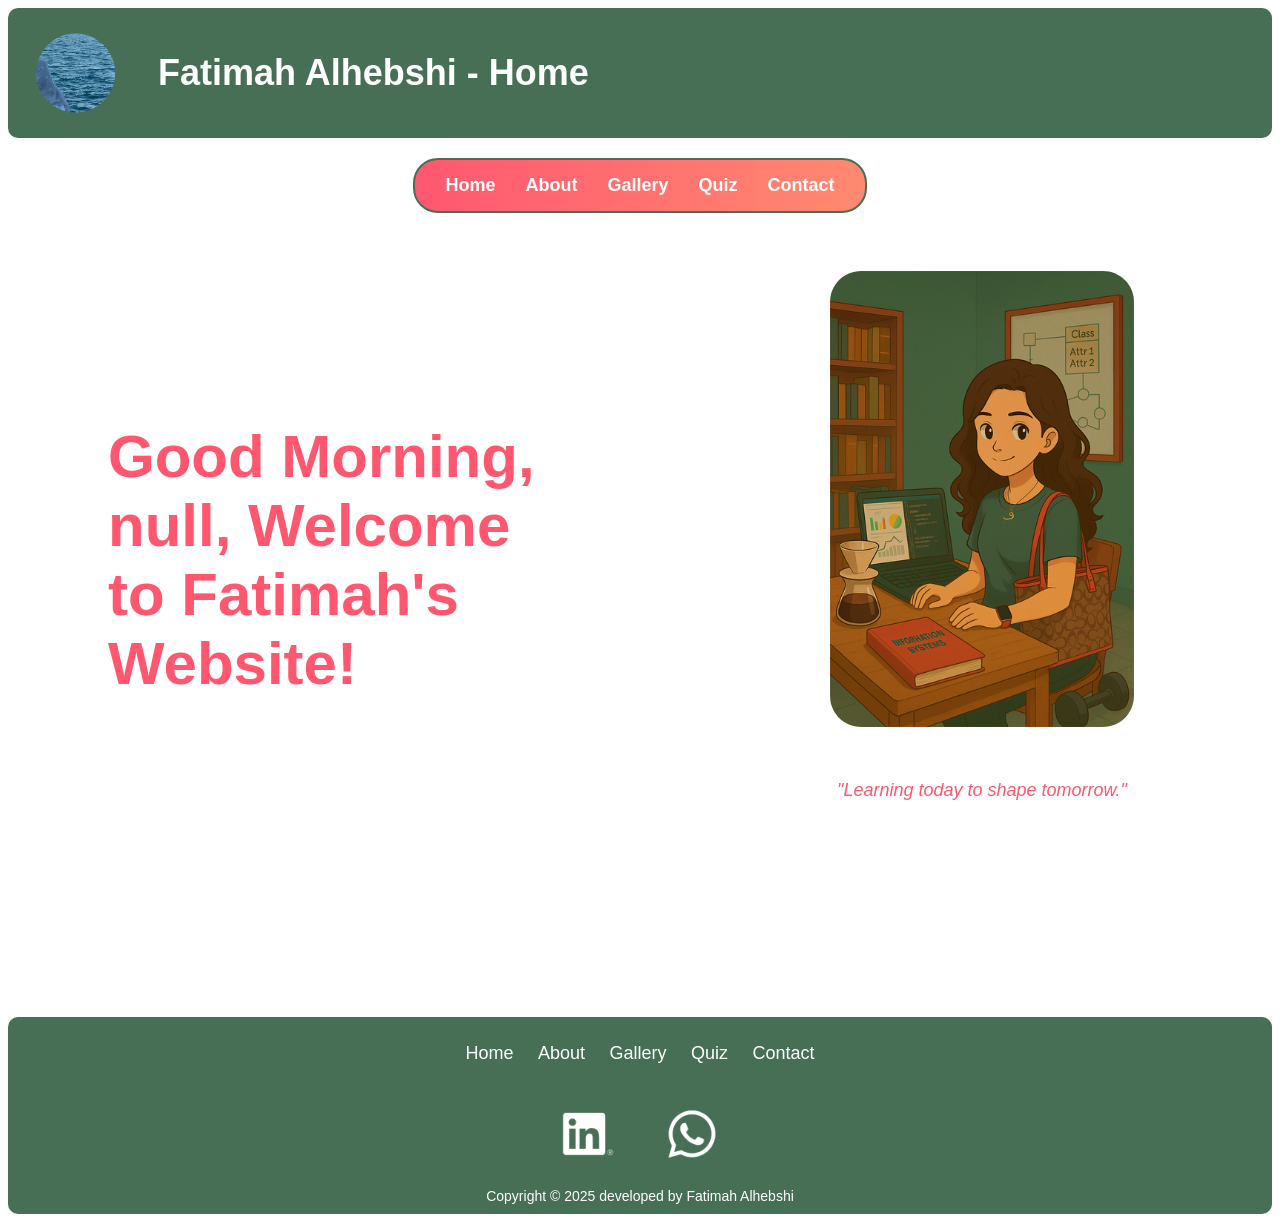
<file: index.html>
﻿<!DOCTYPE html>

<html lang="en">


<head>
    <!-- meta & name on the tap-->
    <meta charset="utf-8">
    <title>Welcome to Fatimah's Website</title>
    <meta name="viewport" content="width=device-width, initial-scale=1.0">   <!-- for different screens -->
    <meta name="description" content="Fatimah's website">
    <meta name="keywords" content="Fatimah, about, skills, gallery">
    <meta name="author" content="Fatimah Alhebshi">
    <!-- ============================================================= -->
    <!-- link to styles.css -->
    <link rel="stylesheet" href="styles.css">
    <!-- ============================================================= -->


</head>


<body>

    <!-- header (same on all pages with diff page name) -->
    <header>
        <img src="profile.png" width="130" height="130" alt="profile picture">
        <h2>Fatimah Alhebshi - Home</h2>



    </header>
    <!-- ============================================================= -->
    <!-- navigation bar (same on all pages)  -->
    <nav class="nav-bar">
        <a href="index.html">Home</a>
        <a href="about.html">About</a>
        <a href="gallery.html">Gallery</a>
        <a href="quiz.html">Quiz</a>
        <a href="contact.html">Contact</a>
    </nav>
    <!-- ============================================================= -->


    <div class="welcome-container">
        <h1 id="greeting-message"> <br />  Welcome to Fatimah's World! </h1>
        <figure class="welcome-figure">
            <img src="photo.png" width="500" height="500" alt="profile picture">
            <figcaption class="p2"><em><br /> "Learning today to shape tomorrow."</em></figcaption>
        </figure>
    </div>



    <!-- dynamic greeting message that first asks for the user's name -->
    <script src="greeting.js"></script>
    <!-- ============================================================= -->
    <!-- fotter (same on all pages) -->
    <footer>
        <nav class="footer-nav">
            <p>
                <a href="index.html">Home</a>
                <a href="about.html">About</a>
                <a href="gallery.html">Gallery</a>
                <a href="quiz.html">Quiz</a>
                <a href="contact.html">Contact</a>
            </p>
        </nav>

        <a href="https://www.linkedin.com/in/fatimahalhebshi/">
            <img src="linkedin3.png" width="100" height="100" alt="linkedin icon">
        </a>

        <a href="https://api.whatsapp.com/send?phone=966550068001">
            <img src="whatsapp2.png" width="100" height="100" alt="whatsapp icon">
        </a>
        <p class="footer-copyright">Copyright &copy; 2025 developed by Fatimah Alhebshi </p>

    </footer>
    <!-- ============================================================= -->


</body>
</html>
</file>
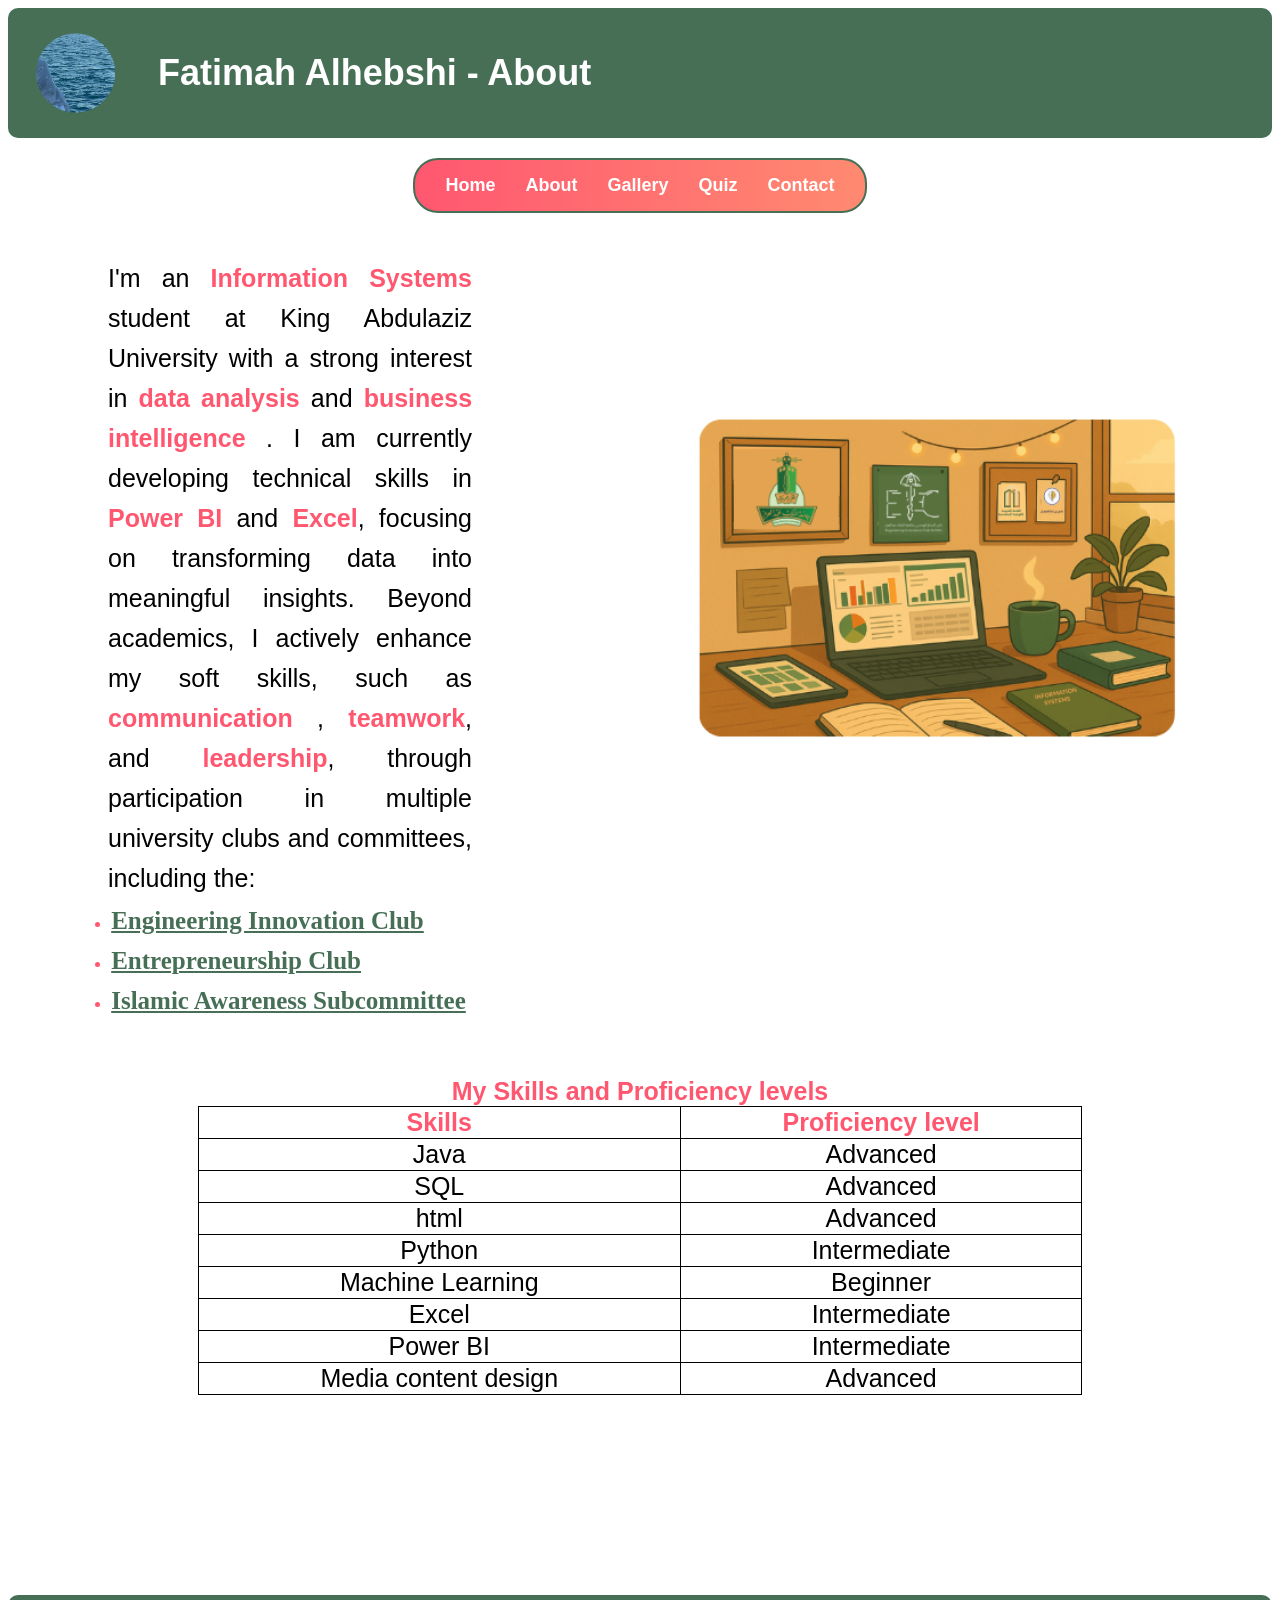
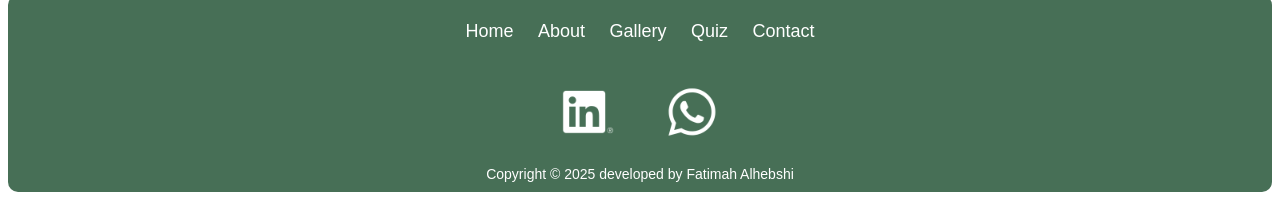
<file: about.html>
﻿<!DOCTYPE html>

<html lang="en">
<head>
    <!-- meta & name on the tap-->
    <meta charset="utf-8">
    <title>Fatimah-About</title>
    <meta name="viewport" content="width=device-width, initial-scale=1.0">   <!-- for different screens -->
    <meta name="description" content="Fatimah's website">
    <meta name="keywords" content="Fatimah, about, skills, gallery">
    <meta name="author" content="Fatimah Alhebshi">
    <!-- ============================================================= -->
    <!-- link to styles.css -->
    <link rel="stylesheet" href="styles.css">
    <!-- ============================================================= -->
</head>

<body>

    <!-- header (same on all pages with diff page name) -->
    <header>
        <img src="profile.png" width="130" height="130" alt="profile picture">
        <h2>Fatimah Alhebshi  - About</h2>
    </header>
    <!-- ============================================================= -->
    <!-- navigation bar (same on all pages)  -->
    <nav class="nav-bar">
        <a href="index.html">Home</a>
        <a href="about.html">About</a>
        <a href="gallery.html">Gallery</a>
        <a href="quiz.html">Quiz</a>
        <a href="contact.html">Contact</a>
    </nav>
    <!-- ============================================================= -->
    <!-- About page content  -->
    <section class="about-me">
       
        <!-- the text  -->
        <p class="paragraph">
            I'm an <span class="highlight">Information Systems</span> student at King Abdulaziz University
            with a strong interest in <span class="highlight">data analysis</span> and <span class="highlight">
                business intelligence
            </span>. I am currently developing technical skills in <span class="highlight">
                Power BI
            </span>and <span class="highlight">Excel</span>,
            focusing on transforming data into meaningful insights. Beyond academics,
            I actively enhance my soft skills, such as <span class="highlight">
                communication
            </span>, <span class="highlight"> teamwork</span>,
            and <span class="highlight">leadership</span>, through participation in multiple university clubs
            and committees, including the:
        </p>
        <!-- ============================================================= -->
        <!-- the photo on the right   -->
        <figure class="welcome-figure">
            <img src="about.png" width="570" height="570" alt="interests picture">
        </figure>
    </section>

    <div class="list-container">
        
            <ul>
                <li class="highlight"><a class="paragraph" href="https://www.linkedin.com/company/engineering-innovative-club/posts/?feedView=all"> Engineering Innovation Club</a></li>
                <li class="highlight"><a class="paragraph" href="https://www.linkedin.com/company/kau-entrepreneurship-club/posts/?feedView=all"> Entrepreneurship Club</a></li>
                <li class="highlight"><a class="paragraph" href="https://www.linkedin.com/company/islamic-awareness-subcommittee-fcit/posts/?feedView=all">Islamic Awareness Subcommittee<br /> <br /></a></li>
            </ul>
        
    </div>
    <!-- ============================================================= -->
    <!-- the table  -->
    <table >
        <caption class="highlight">My Skills and Proficiency levels</caption>
        <thead>
            <tr>
                <th class="highlight">Skills</th>
                <th class="highlight">Proficiency level</th>
            </tr>
        </thead>
        <tbody>
            <tr>
                <td>Java</td>
                <td>Advanced</td>
            </tr>

            <tr>
                <td>SQL</td>
                <td>Advanced</td>
            </tr>

            <tr>
                <td>html</td>
                <td>Advanced</td>
            </tr>

            <tr>
                <td>Python</td>
                <td>Intermediate</td>
            </tr>

            <tr>
                <td>Machine Learning</td>
                <td>Beginner</td>
            </tr>

            <tr>
                <td>Excel</td>
                <td>Intermediate</td>
            </tr>

            <tr>
                <td>Power BI</td>
                <td>Intermediate</td>
            </tr>

            <tr>
                <td>Media content design</td>
                <td>Advanced</td>
            </tr>

        </tbody>
    </table>
    <!-- ============================================================= -->
    <!-- fotter (same on all pages) -->
    <footer>
        <nav class="footer-nav">
            <p>
                <a href="index.html">Home</a>
                <a href="about.html">About</a>
                <a href="gallery.html">Gallery</a>
                <a href="quiz.html">Quiz</a>
                <a href="contact.html">Contact</a>
            </p>
        </nav>

        <a href="https://www.linkedin.com/in/fatimahalhebshi/">
            <img src="linkedin3.png" width="100" height="100" alt="linkedin icon">
        </a>

        <a href="https://api.whatsapp.com/send?phone=966550068001">
            <img src="whatsapp2.png" width="100" height="100" alt="whatsapp icon">
        </a>
        <p class="footer-copyright">Copyright &copy; 2025 developed by Fatimah Alhebshi </p>
    </footer>
    <!-- ============================================================= -->


</body>
</html>
</file>
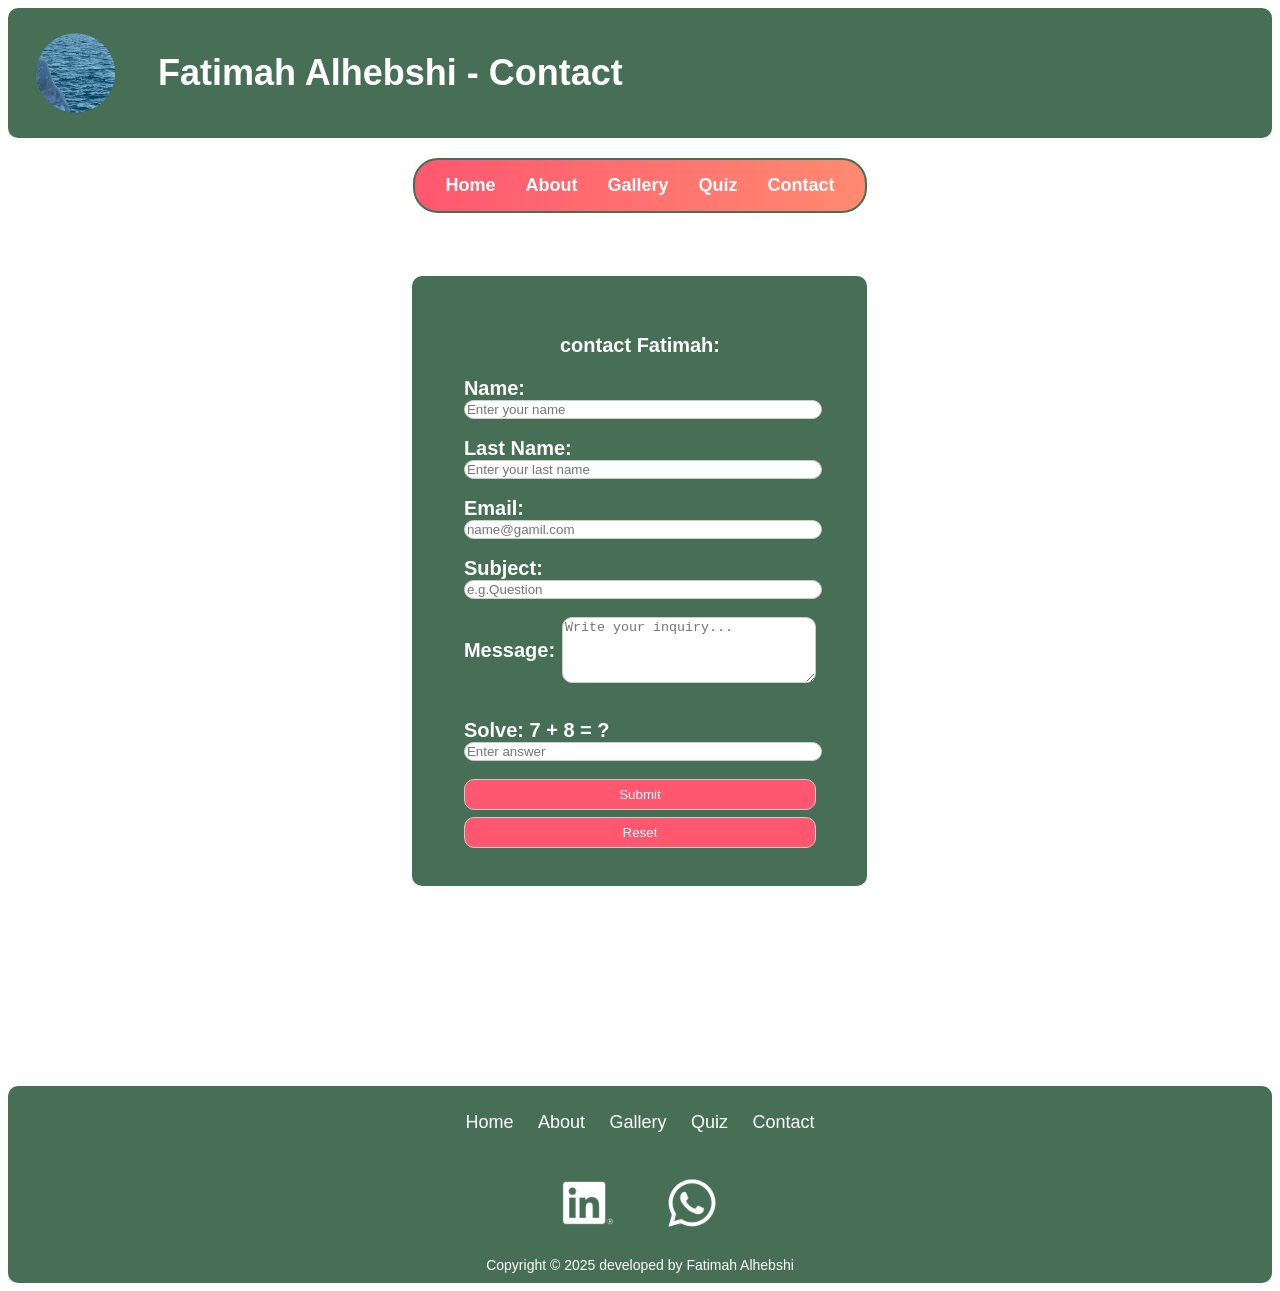
<file: contact.html>
﻿<!DOCTYPE html>

<html lang="en">
<head>
    <!-- meta & name on the tap-->
    <meta charset="utf-8">
    <title>Fatimah-Contact</title>
    <meta name="viewport" content="width=device-width, initial-scale=1.0">   <!-- for different screens -->
    <meta name="description" content="Fatimah's website">
    <meta name="keywords" content="Fatimah, about, skills, gallery">
    <meta name="author" content="Fatimah Alhebshi">
    <!-- ============================================================= -->
    <!-- link to styles.css -->
    <link rel="stylesheet" href="styles.css">
    <!-- ============================================================= -->
    
  
<body>

    <!-- header (same on all pages with diff page name) -->
    <header>
        <img src="profile.png" width="130" height="130" alt="profile picture">
        <h2>Fatimah Alhebshi  - Contact</h2>
    </header>
    <!-- ============================================================= -->
    <!-- navigation bar (same on all pages)  -->
    <nav class="nav-bar">
        <a href="index.html">Home</a>
        <a href="about.html">About</a>
        <a href="gallery.html">Gallery</a>
        <a href="quiz.html">Quiz</a>
        <a href="contact.html">Contact</a>

    </nav>
    <!-- ============================================================= -->
    <!-- Contact page content  -->
    

    

    <article class="contact">
        <form onsubmit="return validateForm(event)">
            <h3> contact Fatimah:  </h3>
            <label class="labels"> Name: </label>
            <input type="text" id="name" name="fnmae" size="20" maxlength="25" placeholder="Enter your name">

            <br /> <br />

            <label class="labels"> Last Name: </label>
            <input type="text" id="lastName" name="lnmae" size="20" maxlength="25" placeholder="Enter your last name">

            <br /> <br />

            <label class="labels"> Email: </label>
            <input type="email" id="email" name="useremail" placeholder="name@gamil.com">

            <br /> <br />

            <label class="labels"> Subject: </label>
            <input type="text" id="subject" name="subject" class="contact-input" placeholder="e.g.Question">

            <br /> <br />

            <div class="form-group">
                <label class="labels"> Message: </label>
                <textarea class="textarea" id="message" name="message" rows="4" cols="30" placeholder="Write your inquiry..."></textarea>
            </div>

            <br /> <br />
            <label  class="labels" id="captchaQuestion"></label>
            <input type="text" id="captchaAnswer" placeholder="Enter answer">
            <br /> <br />

            <input type="submit" value="Submit" class="btn">
            <input type="reset" value="Reset" class="btn">

        </form>
    </article>



    <!-- ============================================================= -->
    <!-- fotter (same on all pages) -->
    <footer>
        <nav class="footer-nav">
            <p>
                <a href="index.html">Home</a>
                <a href="about.html">About</a>
                <a href="gallery.html">Gallery</a>
                <a href="quiz.html">Quiz</a>
                <a href="contact.html">Contact</a>
            </p>
        </nav>

        <a href="https://www.linkedin.com/in/fatimahalhebshi/">
            <img src="linkedin3.png" width="100" height="100" alt="linkedin icon">
        </a>

        <a href="https://api.whatsapp.com/send?phone=966550068001">
            <img src="whatsapp2.png" width="100" height="100" alt="whatsapp icon">
        </a>
        <p class="footer-copyright">Copyright &copy; 2025 developed by Fatimah Alhebshi </p>

    </footer>
    <!-- ============================================================= -->

    <script src="formValidation.js"></script>
</body>
</html>
</file>
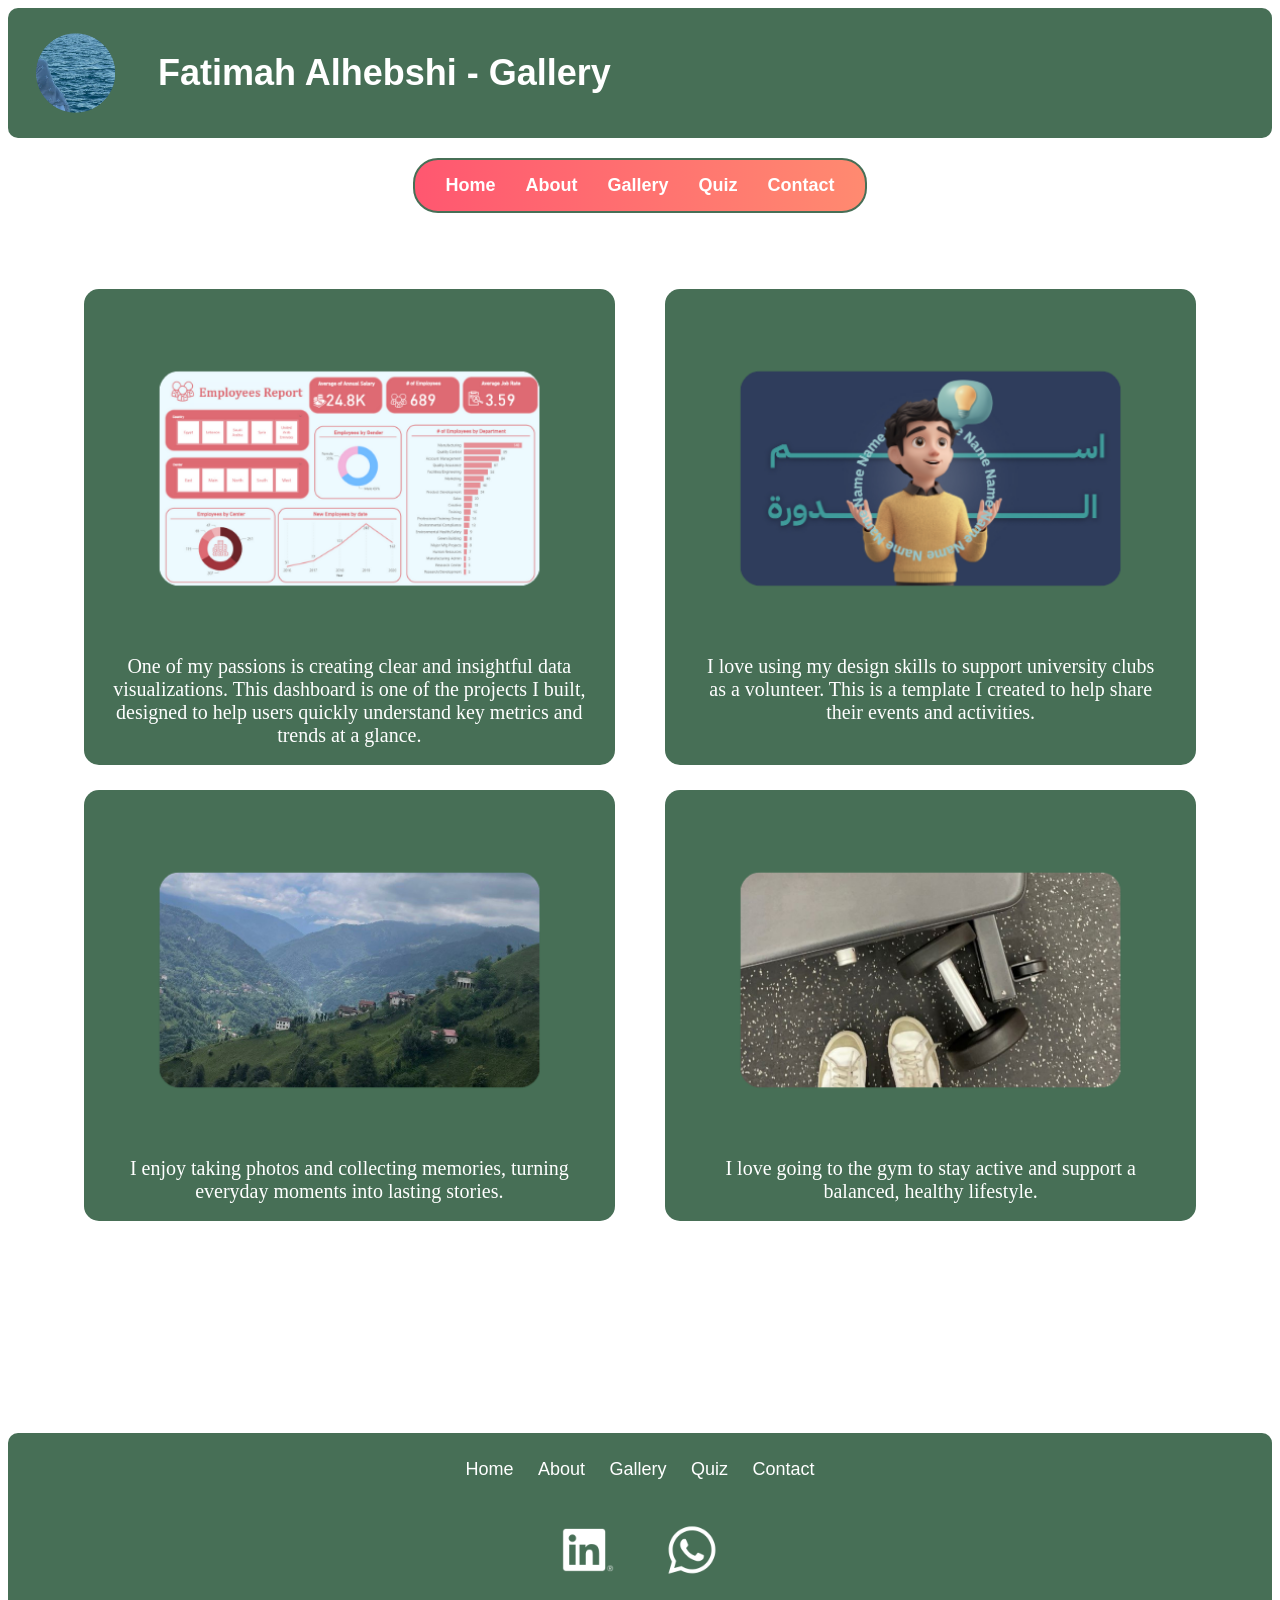
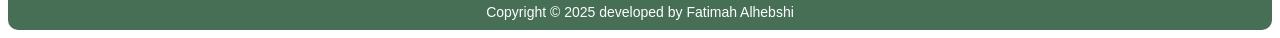
<file: gallery.html>
﻿<!DOCTYPE html>

<html lang="en">
<head>
    <!-- meta & name on the tap-->
    <meta charset="utf-8">
    <title>Fatimah-Gallery</title>
    <meta name="viewport" content="width=device-width, initial-scale=1.0">   <!-- for different screens -->
    <meta name="description" content="Fatimah's website">
    <meta name="keywords" content="Fatimah, about, skills, gallery">
    <meta name="author" content="Fatimah Alhebshi">
    <!-- ============================================================= -->
    <!-- link to styles.css -->
    <link rel="stylesheet" href="styles.css">
    <!-- ============================================================= -->
    


</head>
<body onload="showMessage()">
    <!-- header (same on all pages with diff page name) -->
    <header>
        <img src="profile.png" width="130" height="130" alt="profile picture">
        <h2>Fatimah Alhebshi - Gallery</h2>
    </header>
    <!-- ============================================================= -->
    <!-- navigation bar (same on all pages)  -->
    <nav class="nav-bar">
        <a href="index.html">Home</a>
        <a href="about.html">About</a>
        <a href="gallery.html">Gallery</a>
        <a href="quiz.html">Quiz</a>
        <a href="contact.html">Contact</a>
    </nav>
    <!-- ============================================================= -->
    <!-- Gallery page content  -->

    <div class="gallery">
        <figure id="figer1" class="gallery-item" onclick="changeColor1()">
            <img src="dashboard.png" width="700" height="700" alt="dashboard picture">
            <figcaption>
                One of my passions is creating clear and insightful data <br />visualizations.
                This dashboard is one of the projects I built,<br />designed to help users quickly
                understand key metrics and <br />trends at a glance.
            </figcaption>


        </figure>

        <figure id="figer2" class="gallery-item" onclick="changeColor2()">
            <img src="design.png" width="700" height="700" alt="dashboard picture">
            <figcaption>
                I love using my design skills to support university clubs<br /> as a volunteer.
                This is a template I created to help share <br />their events and activities.
            </figcaption>
        </figure>

        <figure id="figer3" class="gallery-item" onclick="changeColor3()">
            <img src="nature.png" width="700" height="700" alt="dashboard picture">
            <figcaption>
                I enjoy taking photos and collecting memories, turning <br />everyday moments into lasting stories.
            </figcaption>
        </figure>

        <figure id="figer4" class="gallery-item" onclick="changeColor4()">
            <img src="gym.png" width="700" height="700" alt="dashboard picture">
            <figcaption>
                I love going to the gym to stay active and support a <br />balanced, healthy lifestyle.
            </figcaption>
        </figure>


    </div>


    <!-- page is loaded and change background color of figures  -->
    <script src="events_in_gallery.js"></script>
    <!-- ============================================================= -->




    <!-- fotter (same on all pages) -->
    <footer>
        <nav class="footer-nav">
            <p>
                <a href="index.html">Home</a>
                <a href="about.html">About</a>
                <a href="gallery.html">Gallery</a>
                <a href="quiz.html">Quiz</a>
                <a href="contact.html">Contact</a>
            </p>
        </nav>

        <a href="https://www.linkedin.com/in/fatimahalhebshi/">
            <img src="linkedin3.png" width="100" height="100" alt="linkedin icon">
        </a>

        <a href="https://api.whatsapp.com/send?phone=966550068001">
            <img src="whatsapp2.png" width="100" height="100" alt="whatsapp icon">
        </a>
        <p class="footer-copyright">Copyright &copy; 2025 developed by Fatimah Alhebshi </p>

    </footer>
    <!-- ============================================================= -->
</body>
</html>
</file>
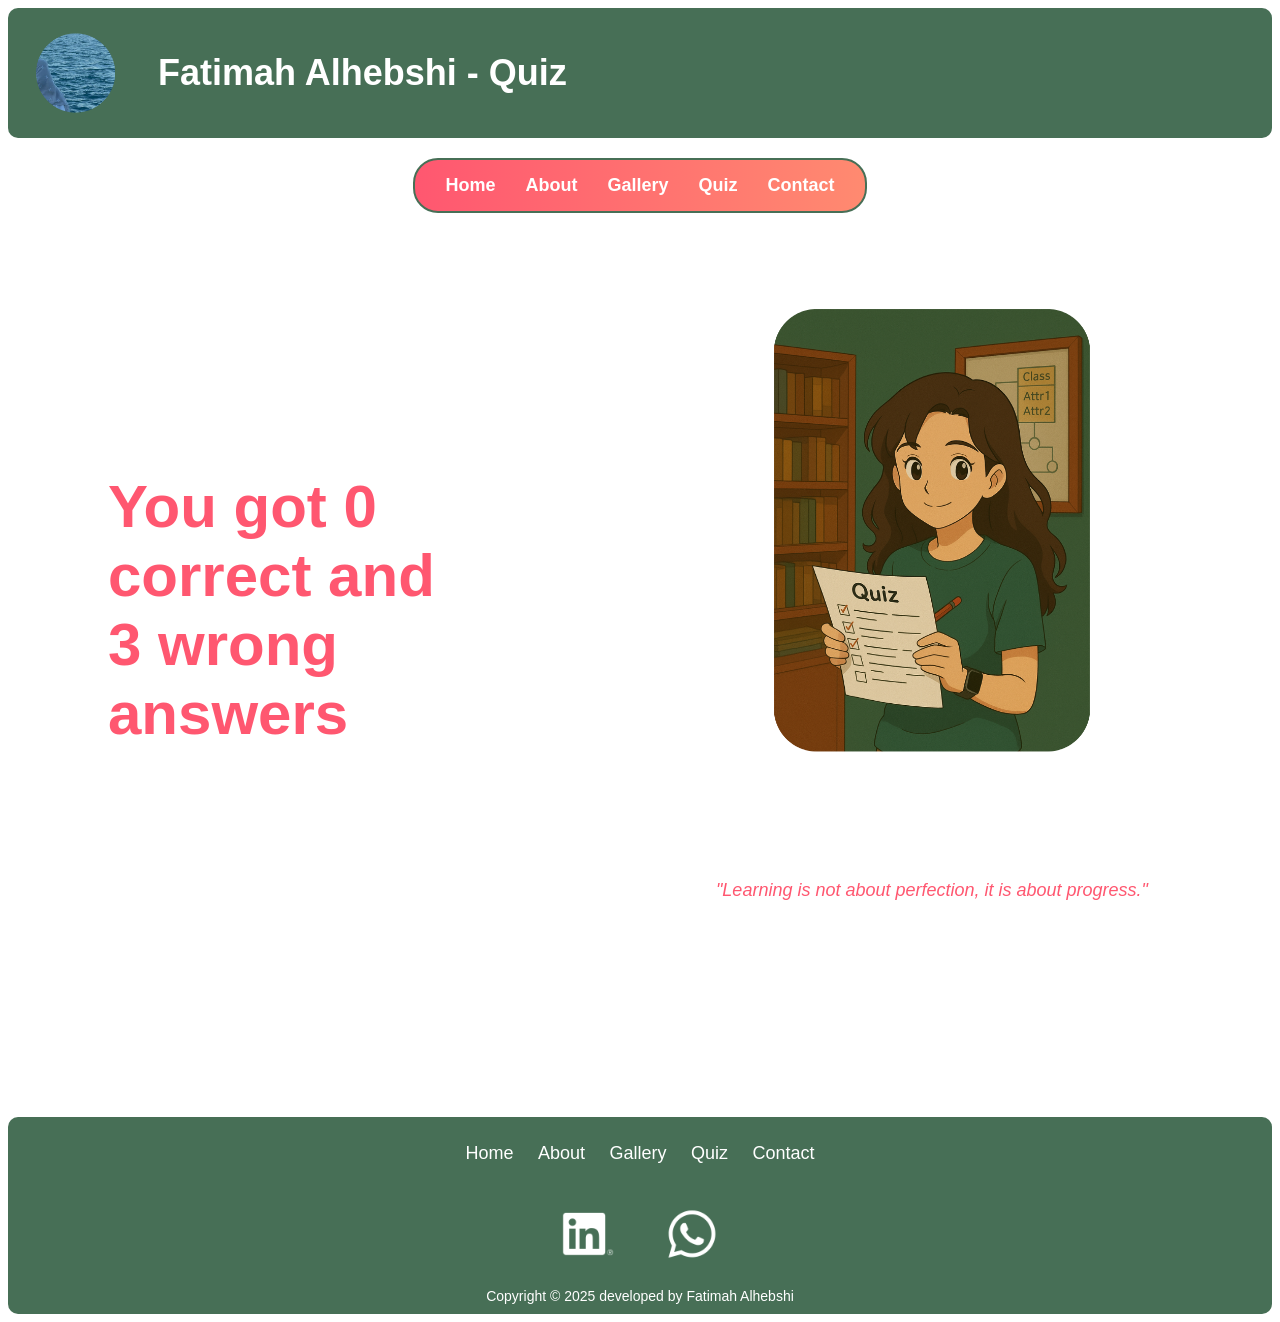
<file: quiz.html>
﻿<!DOCTYPE html>

<html lang="en">
<head>
    <!-- meta & name on the tap-->
    <meta charset="utf-8">
    <title>Fatimah-Gallery</title>
    <meta name="viewport" content="width=device-width, initial-scale=1.0">   <!-- for different screens -->
    <meta name="description" content="Fatimah's website">
    <meta name="keywords" content="Fatimah, about, skills, gallery">
    <meta name="author" content="Fatimah Alhebshi">
    <!-- ============================================================= -->
    <!-- link to styles.css -->
    <link rel="stylesheet" href="styles.css">
    <!-- ============================================================= -->

</head>
<body>

    <!-- header (same on all pages with diff page name) -->
    <header>
        <img src="profile.png" width="130" height="130" alt="profile picture">
        <h2>Fatimah Alhebshi - Quiz</h2>


       

    </header>
    <!-- ============================================================= -->
    <!-- navigation bar (same on all pages)  -->
    <nav class="nav-bar">
        <a href="index.html">Home</a>
        <a href="about.html">About</a>
        <a href="gallery.html">Gallery</a>
        <a href="quiz.html">Quiz</a>
        <a href="contact.html">Contact</a>
    </nav>
    <!-- ============================================================= -->

    <script src="questions.js"></script>




    <!-- fotter (same on all pages) -->
    <footer>
        <nav class="footer-nav">
            <p>
                <a href="index.html">Home</a>
                <a href="about.html">About</a>
                <a href="gallery.html">Gallery</a>
                <a href="quiz.html">Quiz</a>
                <a href="contact.html">Contact</a>
            </p>
        </nav>

        <a href="https://www.linkedin.com/in/fatimahalhebshi/">
            <img src="linkedin3.png" width="100" height="100" alt="linkedin icon">
        </a>

        <a href="https://api.whatsapp.com/send?phone=966550068001">
            <img src="whatsapp2.png" width="100" height="100" alt="whatsapp icon">
        </a>
        <p class="footer-copyright">Copyright &copy; 2025 developed by Fatimah Alhebshi </p>

    </footer>
    <!-- ============================================================= -->


</body>
</html>
</file>
<file: styles.css>
﻿
/*---------------------------------------------------- GENERAL STYLES---------------------------------------------------*/


@media (max-width: 1024px) {
    body {
        font-family: 'Lato', sans-serif;
        font-weight: 400;
        color: #000000;
        background-color: #FFFAED;
        margin: 0;
        padding: 20px;
        min-height: 100vh; /* to make sure that the background covers the whole screen */
    }
}

/* the font for paragraph --> black */
p{
   font-family: 'Lato', sans-serif; 
   font-weight: 500;                
   color: #000000; 
}
h3{
     font-family: 'Lato', sans-serif; 
     color:  #ffffff;
     font-weight: bold;
     font-size: 20px;  
     text-align: center;
}
.labels{
  font-family: 'Lato', sans-serif; 
     color:  #ffffff;
     font-weight: bold;
     font-size: 20px;  
     text-align: center; 
    
}

.paragraph{
    font-size: 25px;
    line-height: 1.6;           /* to add space between lines */
    text-align: justify;        /* to make the alignment equal from both sides */
}

/* for red words within the text */
.highlight {
  color:  #FF5770;
  font-weight: bold;
}
/*------------------------------------------------------------------------------------------------------------------*/



/*---------------------------------------------------- HEADER ---------------------------------------------------*/
header {
    display: flex;               /* so items are beside each other  */
    align-items: center;         
    gap: 20px;                   /* space between image and text */
    background-color: #476F56;   
    border-radius: 10px;         /* for it to be round */
}

/* style for the header  */
h2{
    font-family: 'Lato', sans-serif;
    font-weight: 800;
    color: #ffffff;
    font-size: 36px;         
}
.left {
    margin-left: 100px;
}
/*------------------------------------------------------------------------------------------------------------------*/



/*---------------------------------------------------- NAVIGATION BAR ---------------------------------------------------*/

.nav-bar {
    position: relative;
    z-index: 1000; 
    display: flex;                
    justify-content: center;      
    gap: 30px;                    /* space between links */
    background: linear-gradient(to right, #FF5770, #FF8A70);   /* gradient background */


    padding: 15px 30px;           /* space inside the bar */
    border-radius: 25px;          
    width: fit-content;           
    margin: 20px auto;            /* center the bar horizontally */
    font-family: 'Lato', sans-serif;
    font-weight: 700;
    border: 2px solid #476F56;
 
}
.nav-bar a {
    color: white;                 /* white text for contrast */
    text-decoration: none;        /* remove underline */
    font-size: 18px;
}


a, .button {
    color: #476F56; /* muted green */
}

a:hover, .button:hover {
    color:  #476F56; /* pink-red on hover */
}
/*------------------------------------------------------------------------------------------------------------------*/



/*---------------------------------------------------- HOME PAGE ---------------------------------------------------*/
/* for the welcome message in home page */
.welcome-container {
    display: flex;           
    align-items: center;    
    gap:150px;               /* gap between welcome text and photo */
    margin-left: 100px; 
}

.welcome-container h1 {
    font-family: 'Lato', sans-serif;
    font-weight: 700;
    font-size: 60px;
    margin: 0; 
    color: #FF5770;
}
/*----------------------------------------*/

/* for the quote under the image in home page */
.p2 {
    font-family: 'Lato', sans-serif; 
    font-weight: 400;                
    color: #FF5770;  
    font-size: 18px;
}
.welcome-figure {
    display: flex;
    flex-direction: column;  /* stack image and caption vertically */
    align-items: center;     
    gap: 10px;               /* space between image and caption */
}
/*------------------------------------------------------------------------------------------------------------------*/



/*---------------------------------------------------- ABOUT PAGE ---------------------------------------------------*/
/* for about page */
table{
    width: 70%;                  /* for a wider table */
    margin: 0 auto;              /* so the table is in the center horizontally */
    border: 1px solid black;
    border-collapse: collapse;   /* if i didn't put it i will have 2 borders  */
    text-align: center;         
    font-family: 'Lato', sans-serif;
    font-size: 25px; 
   
}

  td, th {
    border: 1px solid black;
  }

.list-container {
    margin-top: -3%;
    margin-left: 5%; 
}

/* for article element in about page */
.about-me{
    display: flex;           
    align-items: center;    
    gap:150px;               
    margin-left: 100px; 
}
/*------------------------------------------------------------------------------------------------------------------*/



/*---------------------------------------------------- GALLERY PAGE ---------------------------------------------------*/
/* for gallery page */
.gallery {
    margin-top: 5% ; 
    display: flex;
    flex-wrap: wrap;          
    justify-content: center;  
    gap: 2%;     
    position: relative;
    z-index: 1;              /* keep the gallery below the navigation bar */

   
}

.gallery figure {
    margin: 1%;
    text-align: center;       
}

    .gallery-item {
        background-color: #476F56;
        border-radius: 15px;
        padding: 1%;
        width: 40%; /* two items side by side even in small screens */
        min-width: 250px; /* prevents items from getting too small */
    }

.gallery-item img {
    margin-top: -15%;
    width: 100%;
    height: auto;
    display: block;          /*makes the image fit inside the figure item */
}

.gallery figcaption {
    margin-top: -15%;
    margin-bottom: 1%;
  
    font-size: 20px;
    color:  #ffffff;        
    text-align: center;
    
}
/*------------------------------------------------------------------------------------------------------------------*/



/*---------------------------------------------------- CONTACT PAGE ---------------------------------------------------*/
.contact {
    
    display: flex;
    justify-content: center;
    align-items: center;
    margin-top:5%;
    background: #476F56;          
    padding:3%;              
    border-radius: 10px; 
    width:  30%;                /* smaller width than page */
    max-width: 90%;             /*  for small screens */
    margin-left: 32%; 
}

.contact input{
    border-radius: 10px;
    border: 1px solid #ccc;
    width: 100%;
}

.textarea{
    border-radius: 10px;
    border: 1px solid #ccc;
    width: 100%;  
}
.form-group {
    display: flex;
    align-items: center;
    gap: 2%;
}


.btn {
  
   background-color: #FF5770;
   color: white;
   padding: 2% 4%;
   border: none;
   cursor: pointer;
   transition: background-color 0.3s; /* smooth color change */
    }

/* Add space between buttons */
.btn + .btn {
  margin-top: 2%;        
}

.btn:hover {
   background-color: #FF8AA0; /* color when mouse is over */
        }

/*------------------------------------------------------------------------------------------------------------------*/



/*---------------------------------------------------- FOOTER ---------------------------------------------------*/

footer {
    background-color: #476F56; 
    padding: 20px;
    text-align: center;
    font-family: 'Lato', sans-serif;
    padding: 10px 0; 
    margin: 0 auto;                  /* centers it horizontally */
    border-radius: 10px;
    margin-top: 200px; 
}


/* Footer navigation */
.footer-nav {
   margin-bottom: 20px;
   text-align: center; 
}
.footer-nav a {
    color: #ffffff;           /* white text for contrast */
    text-decoration: none;    /* remove underline */
    font-size: 18px;
    margin: 0 10px;           /* space between links */
}

.footer-nav a:hover {
    color: #FF5770;           
}

.footer-copyright {
    color: #ffffff;       
    font-size: 14px;      
    margin: 0;            /* remove extra spacing */
    text-align: center;   
}

/*------------------------------------------------------------------------------------------------------------------*/
</file>
